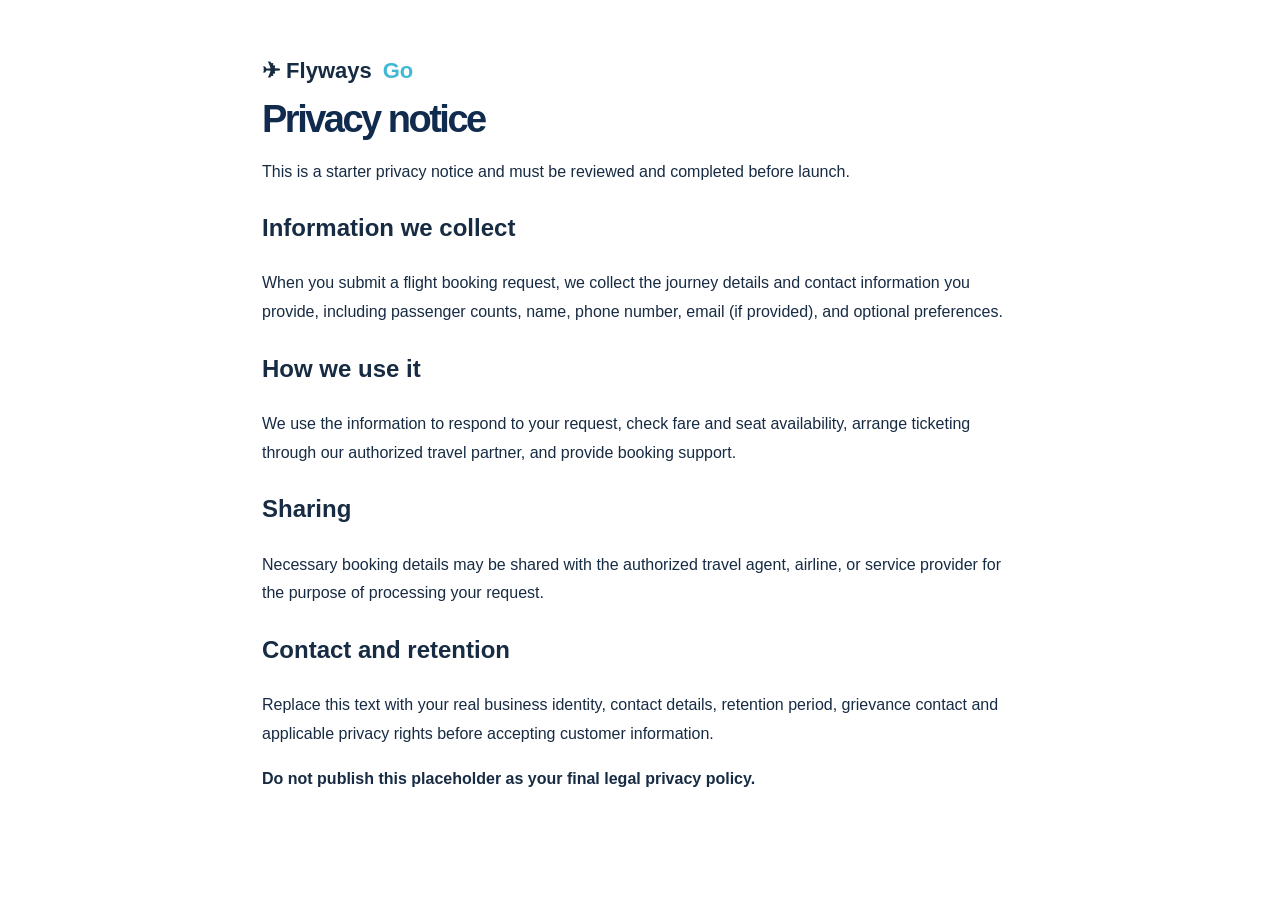
<file: privacy.html>
<!doctype html><html lang="en"><head><meta charset="utf-8"><meta name="viewport" content="width=device-width,initial-scale=1"><title>FlywaysGo Privacy Notice</title><link rel="stylesheet" href="style.css"></head><body><main class="privacy"><a class="brand" href="index.html">✈ Flyways<span class="brand-accent">Go</span></a><h1>Privacy notice</h1><p>This is a starter privacy notice and must be reviewed and completed before launch.</p><h2>Information we collect</h2><p>When you submit a flight booking request, we collect the journey details and contact information you provide, including passenger counts, name, phone number, email (if provided), and optional preferences.</p><h2>How we use it</h2><p>We use the information to respond to your request, check fare and seat availability, arrange ticketing through our authorized travel partner, and provide booking support.</p><h2>Sharing</h2><p>Necessary booking details may be shared with the authorized travel agent, airline, or service provider for the purpose of processing your request.</p><h2>Contact and retention</h2><p>Replace this text with your real business identity, contact details, retention period, grievance contact and applicable privacy rights before accepting customer information.</p><p><b>Do not publish this placeholder as your final legal privacy policy.</b></p></main></body></html>
</file>
<file: style.css>
*{box-sizing:border-box} :root{--navy:#102b4e;--blue:#1769aa;--cyan:#42b8d5;--ink:#172b43;--muted:#6e7d90;--line:#e2eaf1;--pale:#f3f8fc;--white:#fff}html{scroll-behavior:smooth}body{margin:0;font-family:"DM Sans",Arial,sans-serif;color:var(--ink);background:#fff}a{color:inherit;text-decoration:none}.site-header{height:82px;padding:0 max(5vw,22px);display:flex;align-items:center;justify-content:space-between;border-bottom:1px solid var(--line);background:#fff}.brand{display:flex;align-items:center;gap:11px;font-size:22px;font-weight:800;line-height:1}.brand-mark{width:42px;height:42px;border-radius:13px;background:linear-gradient(135deg,var(--blue),var(--cyan));display:grid;place-items:center;color:white;font-size:22px}.brand-accent,.footer-brand span{color:var(--cyan)}.brand small{display:block;font-size:8px;letter-spacing:1.7px;color:var(--muted);margin-top:6px}.site-header nav{display:flex;align-items:center;gap:28px;font-size:13px;font-weight:700}.nav-cta{background:var(--navy);color:white;padding:12px 18px;border-radius:9px}.hero{min-height:470px;padding:70px max(7vw,24px);display:grid;grid-template-columns:1.05fr .95fr;align-items:center;gap:30px;background:linear-gradient(115deg,#f2f8fc,#e7f4fa)}.eyebrow,.section-kicker{font-size:11px;font-weight:800;letter-spacing:2px;color:var(--blue)}h1{font-size:clamp(42px,5vw,66px);line-height:1.04;letter-spacing:-2.5px;margin:18px 0;color:var(--navy)}h1 em{font-style:normal;color:var(--blue)}.hero-copy>p{max-width:570px;color:var(--muted);line-height:1.8;font-size:15px}.hero-points{display:flex;gap:17px;flex-wrap:wrap;margin-top:26px;font-size:11px;font-weight:700;color:#31516e}.hero-art{height:320px;position:relative;overflow:hidden;border-radius:28px;background:linear-gradient(145deg,#1c6ca7,#102b4e);box-shadow:0 25px 50px #173c5c25}.orbit{position:absolute;border:1px solid #ffffff35;border-radius:50%;width:360px;height:180px;transform:rotate(-28deg);left:13%;top:22%}.orbit-two{width:450px;height:230px;left:2%;top:14%}.plane{position:absolute;left:43%;top:37%;font-size:88px;color:#fff;transform:rotate(-12deg);text-shadow:0 12px 30px #001a33}.cloud{position:absolute;width:100px;height:28px;border-radius:30px;background:#ffffff24}.cloud:before,.cloud:after{content:"";position:absolute;background:inherit;border-radius:50%;width:42px;height:42px;top:-18px;left:20px}.cloud:after{left:48px;top:-10px;width:30px;height:30px}.cloud-one{left:10%;top:25%}.cloud-two{right:10%;bottom:25%;transform:scale(.7)}.hero-tag{position:absolute;bottom:22px;left:22px;padding:13px 17px;background:#ffffffed;border-radius:12px;color:var(--navy);display:grid;gap:4px;font-size:12px}.hero-tag small{color:var(--muted)}.search-panel{max-width:1100px;margin:-35px auto 80px;position:relative;background:white;border:1px solid var(--line);box-shadow:0 18px 50px #102b4e12;border-radius:18px;padding:32px}.search-panel h2,.deals-section h2,.how-section h2{font-size:29px;color:var(--navy);margin:8px 0}.muted{color:var(--muted);font-size:13px;line-height:1.6}.booking-grid{display:grid;grid-template-columns:repeat(4,1fr);gap:17px;margin-top:25px}.booking-grid label{display:flex;flex-direction:column;gap:7px;font-size:11px;font-weight:800;color:#455a70}.booking-grid input,.booking-grid select,.booking-grid textarea,.admin-form input,.admin-form select,.admin-form textarea{width:100%;padding:12px;border:1px solid #dce5ed;border-radius:8px;font:inherit;font-size:13px;color:var(--ink);background:#fff;min-width:0}.booking-grid input:focus,.booking-grid select:focus,.booking-grid textarea:focus{outline:2px solid #a8d9ec;border-color:var(--blue)}.wide{grid-column:1/-1}.consent{flex-direction:row!important;align-items:flex-start;font-weight:500!important;line-height:1.5}.consent input{width:auto;margin-top:2px}.button{border:0;border-radius:9px;padding:14px 20px;font-weight:800;cursor:pointer}.primary{background:var(--blue);color:white}.primary:hover{background:var(--navy)}.form-message{font-size:12px;color:var(--blue);min-height:16px}.deals-section,.how-section{max-width:1100px;margin:0 auto 85px;padding:0 22px}.section-heading{display:flex;align-items:end;justify-content:space-between;margin-bottom:22px}.deal-note{font-size:11px;color:#147a65;background:#e9f8f3;border-radius:30px;padding:9px 13px;font-weight:800}.deals-grid{display:grid;grid-template-columns:repeat(3,1fr);gap:18px}.deal-card{border:1px solid var(--line);border-radius:15px;padding:20px;background:#fff;box-shadow:0 8px 25px #102b4e08}.deal-route{display:flex;justify-content:space-between;align-items:center;margin:13px 0}.city{font-size:21px;font-weight:800;color:var(--navy)}.route-line{flex:1;border-top:1px dashed #9eb2c4;margin:0 13px;position:relative;text-align:center}.route-line:after{content:"✈";position:absolute;top:-13px;left:45%;background:white;padding:0 5px;color:var(--blue)}.deal-meta{display:flex;justify-content:space-between;color:var(--muted);font-size:11px}.deal-price{font-size:24px;font-weight:800;color:var(--navy);margin-top:16px}.deal-price small{font-size:11px;font-weight:500;color:var(--muted)}.discount{display:inline-block;margin-top:10px;background:#fff2e8;color:#b45a19;padding:6px 9px;border-radius:6px;font-size:10px;font-weight:800}.deal-card .button{width:100%;margin-top:16px}.empty-state{grid-column:1/-1;padding:35px;text-align:center;background:var(--pale);border-radius:12px;color:var(--muted);font-size:13px}.steps{display:grid;grid-template-columns:repeat(4,1fr);gap:16px;margin-top:25px}.steps article{padding:22px;border:1px solid var(--line);border-radius:13px}.steps article>b{font-size:23px;color:var(--cyan)}.steps h3{font-size:15px;color:var(--navy)}.steps p{font-size:12px;line-height:1.7;color:var(--muted)}.notice{max-width:1056px;margin:0 auto 70px;padding:18px 22px;border-left:4px solid #e9a04c;background:#fff8ef;color:#73502b;font-size:12px;line-height:1.7}footer{background:var(--navy);color:#dce8f3;padding:40px max(7vw,22px);font-size:12px;line-height:1.8}footer a{text-decoration:underline}.footer-brand{font-size:23px;font-weight:800}footer small{color:#9db2c6}.admin-page{background:#f4f7fb;min-height:100vh}.admin-wrap{max-width:1150px;margin:35px auto;padding:0 20px}.admin-top{display:flex;justify-content:space-between;align-items:center;gap:15px;flex-wrap:wrap}.admin-card{background:white;border:1px solid var(--line);border-radius:14px;padding:22px;margin:18px 0}.admin-form{display:grid;grid-template-columns:repeat(3,1fr);gap:12px}.admin-form label{display:grid;gap:6px;font-size:11px;font-weight:800}.admin-table{width:100%;border-collapse:collapse;font-size:12px;min-width:700px}.table-scroll{overflow:auto}.admin-table th,.admin-table td{padding:12px;border-bottom:1px solid var(--line);text-align:left;vertical-align:top}.admin-table th{color:var(--muted);font-size:10px;text-transform:uppercase;letter-spacing:.6px}.status{display:inline-block;padding:5px 8px;border-radius:20px;background:#edf4fa;color:#24577d;font-size:10px;font-weight:800}.danger{background:#fff0f0;color:#a43b3b}.secondary{background:#eaf2f8;color:var(--navy)}.admin-actions{display:flex;gap:7px;flex-wrap:wrap}.admin-actions button{font-size:10px;padding:7px 9px;border:0;border-radius:6px;cursor:pointer}.hidden{display:none!important}.privacy{max-width:800px;margin:60px auto;padding:0 22px;line-height:1.8}.privacy h1{font-size:38px}
@media(max-width:800px){.site-header{height:auto;padding:17px 20px;align-items:flex-start}.site-header nav{gap:12px;flex-wrap:wrap;justify-content:flex-end;font-size:11px}.site-header nav a:not(.nav-cta){display:none}.hero{grid-template-columns:1fr;padding:50px 24px 70px}.hero-art{height:250px}.search-panel{margin:-28px 15px 60px;padding:22px}.booking-grid{grid-template-columns:repeat(2,1fr)}.deals-grid{grid-template-columns:repeat(2,1fr)}.steps{grid-template-columns:repeat(2,1fr)}}
@media(max-width:520px){.brand{font-size:19px}.brand-mark{width:38px;height:38px}.site-header nav{max-width:135px}.nav-cta{padding:10px}.hero{min-height:auto}.hero-points{display:grid;gap:10px}.booking-grid,.deals-grid,.steps{grid-template-columns:1fr}.section-heading{align-items:flex-start;gap:10px;flex-direction:column}.search-panel h2,.deals-section h2,.how-section h2{font-size:25px}.admin-form{grid-template-columns:1fr}.admin-wrap{margin:20px auto}.admin-card{padding:15px}}
</file>
